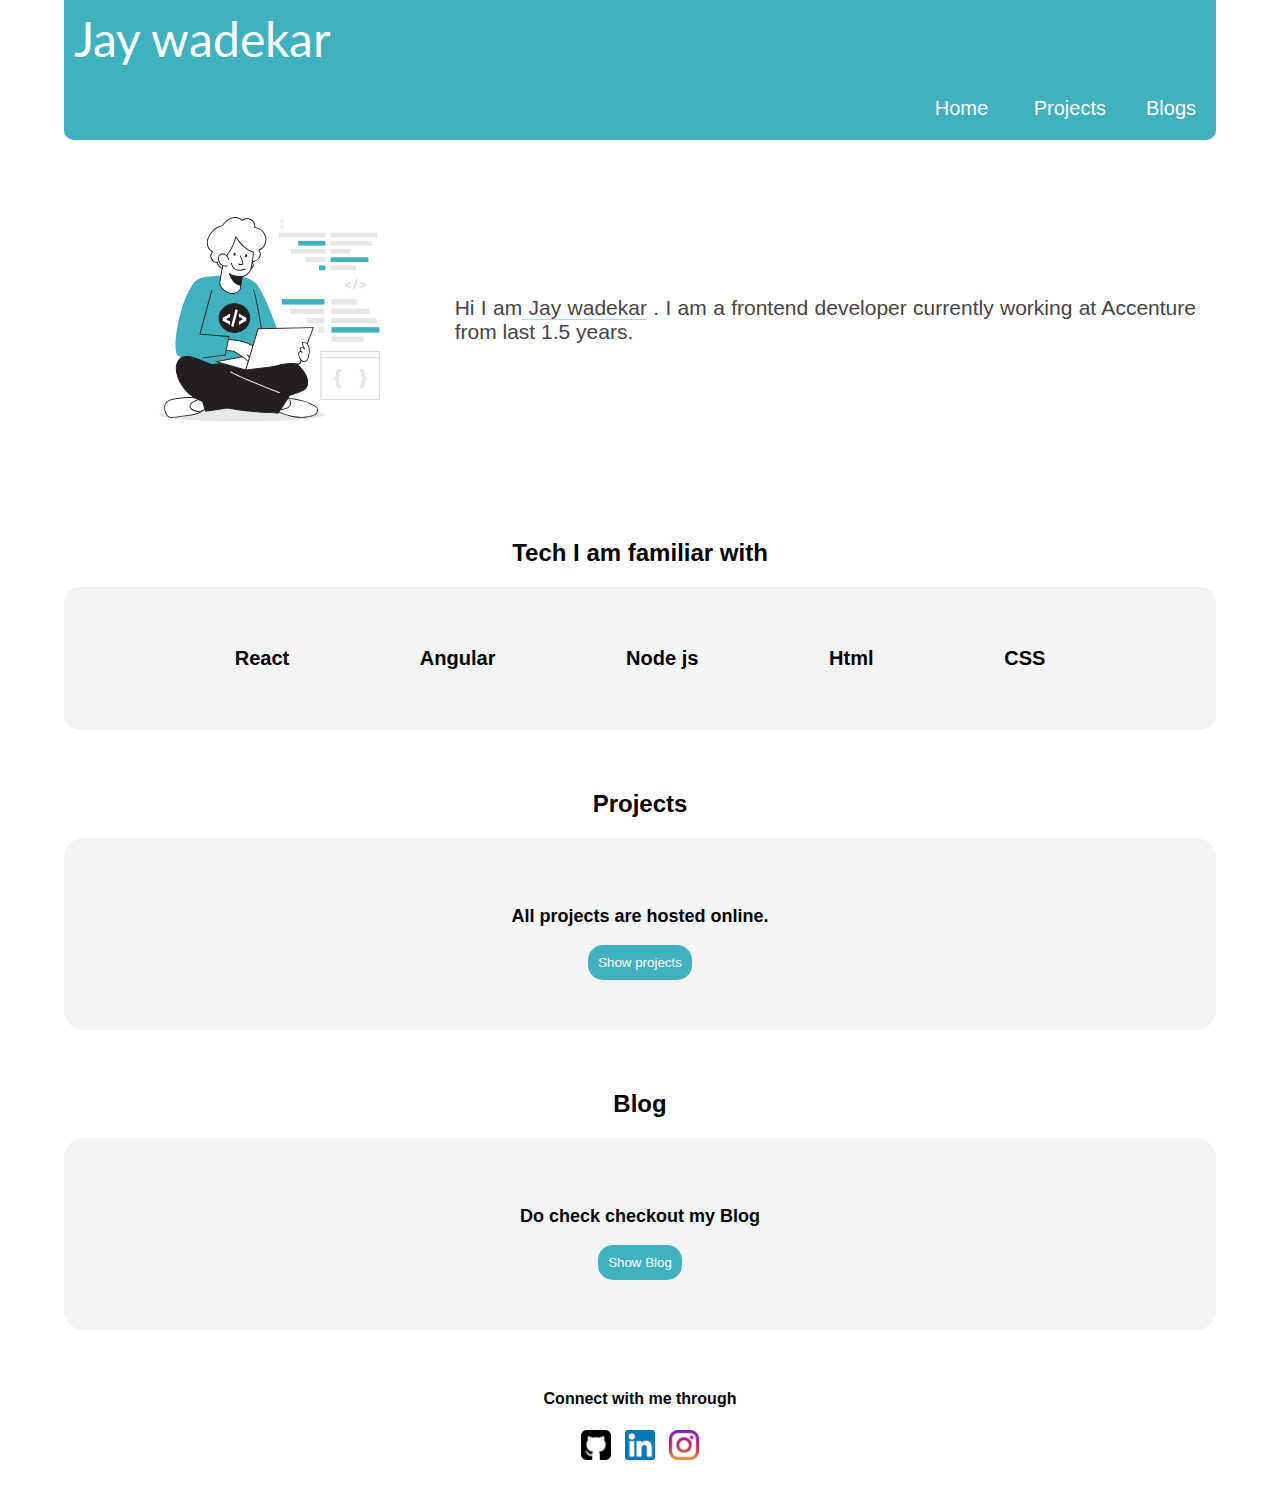
<file: index.html>
<!DOCTYPE html>
<html lang="en">
  <head>
    <meta charset="UTF-8" />
    <meta http-equiv="X-UA-Compatible" content="IE=edge" />
    <meta name="viewport" content="width=device-width, initial-scale=1.0" />
    <title>Jay wadekar portfolio</title>
    <link rel="preconnect" href="https://fonts.googleapis.com" />
    <link rel="preconnect" href="https://fonts.gstatic.com" crossorigin />
    <link rel="stylesheet" href="styles.css" />
    
  </head>
  <body>
    <nav class="navbar">
      <div class="leftSection"><p class="heading">Jay wadekar</p></div>
      <div class="rightSection">
        <a>Home</a> <a href="./projects.html">Projects</a
        ><a href="./blogs.html">Blogs</a>
      </div>
    </nav>
    <section id="intro">
      <img
        src="./images/developer.svg"
        alt="A developer developing application"
        srcset=""
      />
      <p id="introText">
        Hi I am<span id="name"> Jay wadekar</span> . I am a frontend developer
        currently working at Accenture from last 1.5 years.
      </p>
    </section>
    <section id="techSimilarWIth">
      <h2 class="section-heading">Tech I am familiar with</h2>
      <div id="skills">
        <p>React</p>
        <p>Angular</p>
        <p>Node js</p>
        <p>Html</p>
        <p>CSS</p>
      </div>
    </section>
    <section id="projects">
      <h2 class="section-heading">Projects</h2>
      <div class="home-page-card">
        <p class="cardHeading">All projects are hosted online.</p>
        <a href="./projects.html"
          ><button class="customButton">Show projects</button></a
        >
      </div>
    </section>
    <section id="blogs">
      <h2 class="section-heading">Blog</h2>
      <div class="home-page-card">
        <p class="cardHeading">Do check checkout my Blog</p>
        <a href="./blogs.html"
          ><button class="customButton">Show Blog</button></a
        >
      </div>
    </section>
    <footer>
      <h4>Connect with me through</h4>
      <div id="socialMedia">
        <a
          target="_blank"
          href="https://github.com/jaywadekar18"
          class="socialMediaImages"
          title="GitHub"
          ><img
            src="./images/github.png"
            height="30px"
            width="30px"
            alt="Github logo"
            srcset=""
        /></a>
        <a
          target="_blank"
          href="https://in.linkedin.com/in/jay-wadekar-0383b01b3"
          class="socialMediaImages"
          title="Linkdin"
          ><img
            src="./images/linkdin.png"
            height="30px"
            width="30px"
            alt="linkdin logo"
            srcset=""
        /></a>
        <a
          target="_blank"
          href="https://www.instagram.com/jaywadekar18/?hl=en"
          class="socialMediaImages"
          title="Instagram"
          ><img
            src="./images/insta.png"
            height="30px"
            width="30px"
            alt="linkdin logo"
            srcset=""
        /></a>
      </div>
    </footer>
  </body>
</html>
</file>
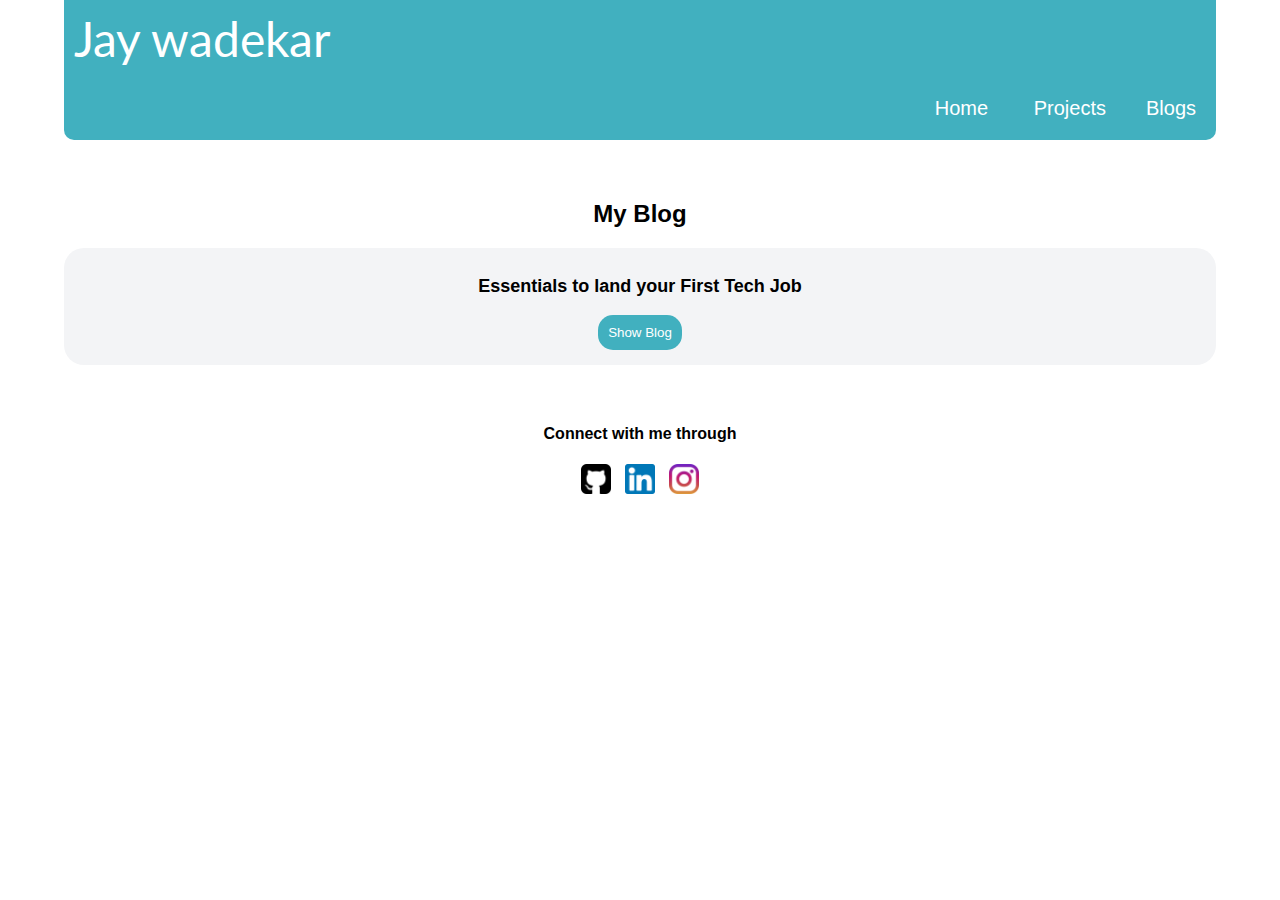
<file: blogs.html>
<!DOCTYPE html>
<html lang="en">
  <head>
    <meta charset="UTF-8" />
    <meta http-equiv="X-UA-Compatible" content="IE=edge" />
    <meta name="viewport" content="width=device-width, initial-scale=1.0" />
    <title>Blogs</title>
    <link rel="stylesheet" href="styles.css" />
  </head>
  <body>
    <nav class="navbar">
      <div class="leftSection"><p class="heading">Jay wadekar</p></div>
      <div class="rightSection">
        <a href="./index.html">Home</a> <a href="./projects.html">Projects</a
        ><a>Blogs</a>
      </div>
    </nav>
    <section id="blogs">
      <h2 class="section-heading">My Blog</h2>
      <div class="card">
        <p class="cardHeading">Essentials to land your First Tech Job</p>
        <a
          href="https://jaywadekar.hashnode.dev/essentials-to-land-your-first-tech-job"
          ><button class="customButton">Show Blog</button></a
        >
      </div>
    </section>
    <footer>
      <h4>Connect with me through</h4>
      <div id="socialMedia">
        <a
          target="_blank"
          href="https://github.com/jaywadekar18"
          class="socialMediaImages"
          title="GitHub"
          ><img
            src="./images/github.png"
            height="30px"
            width="30px"
            alt="Github logo"
            srcset=""
        /></a>
        <a
          target="_blank"
          href="https://in.linkedin.com/in/jay-wadekar-0383b01b3"
          class="socialMediaImages"
          title="Linkdin"
          ><img
            src="./images/linkdin.png"
            height="30px"
            width="30px"
            alt="linkdin logo"
            srcset=""
        /></a>
        <a
          target="_blank"
          href="https://www.instagram.com/jaywadekar18/?hl=en"
          class="socialMediaImages"
          title="Instagram"
          ><img
            src="./images/insta.png"
            height="30px"
            width="30px"
            alt="linkdin logo"
            srcset=""
        /></a>
      </div>
    </footer>
  </body>
</html>
</file>
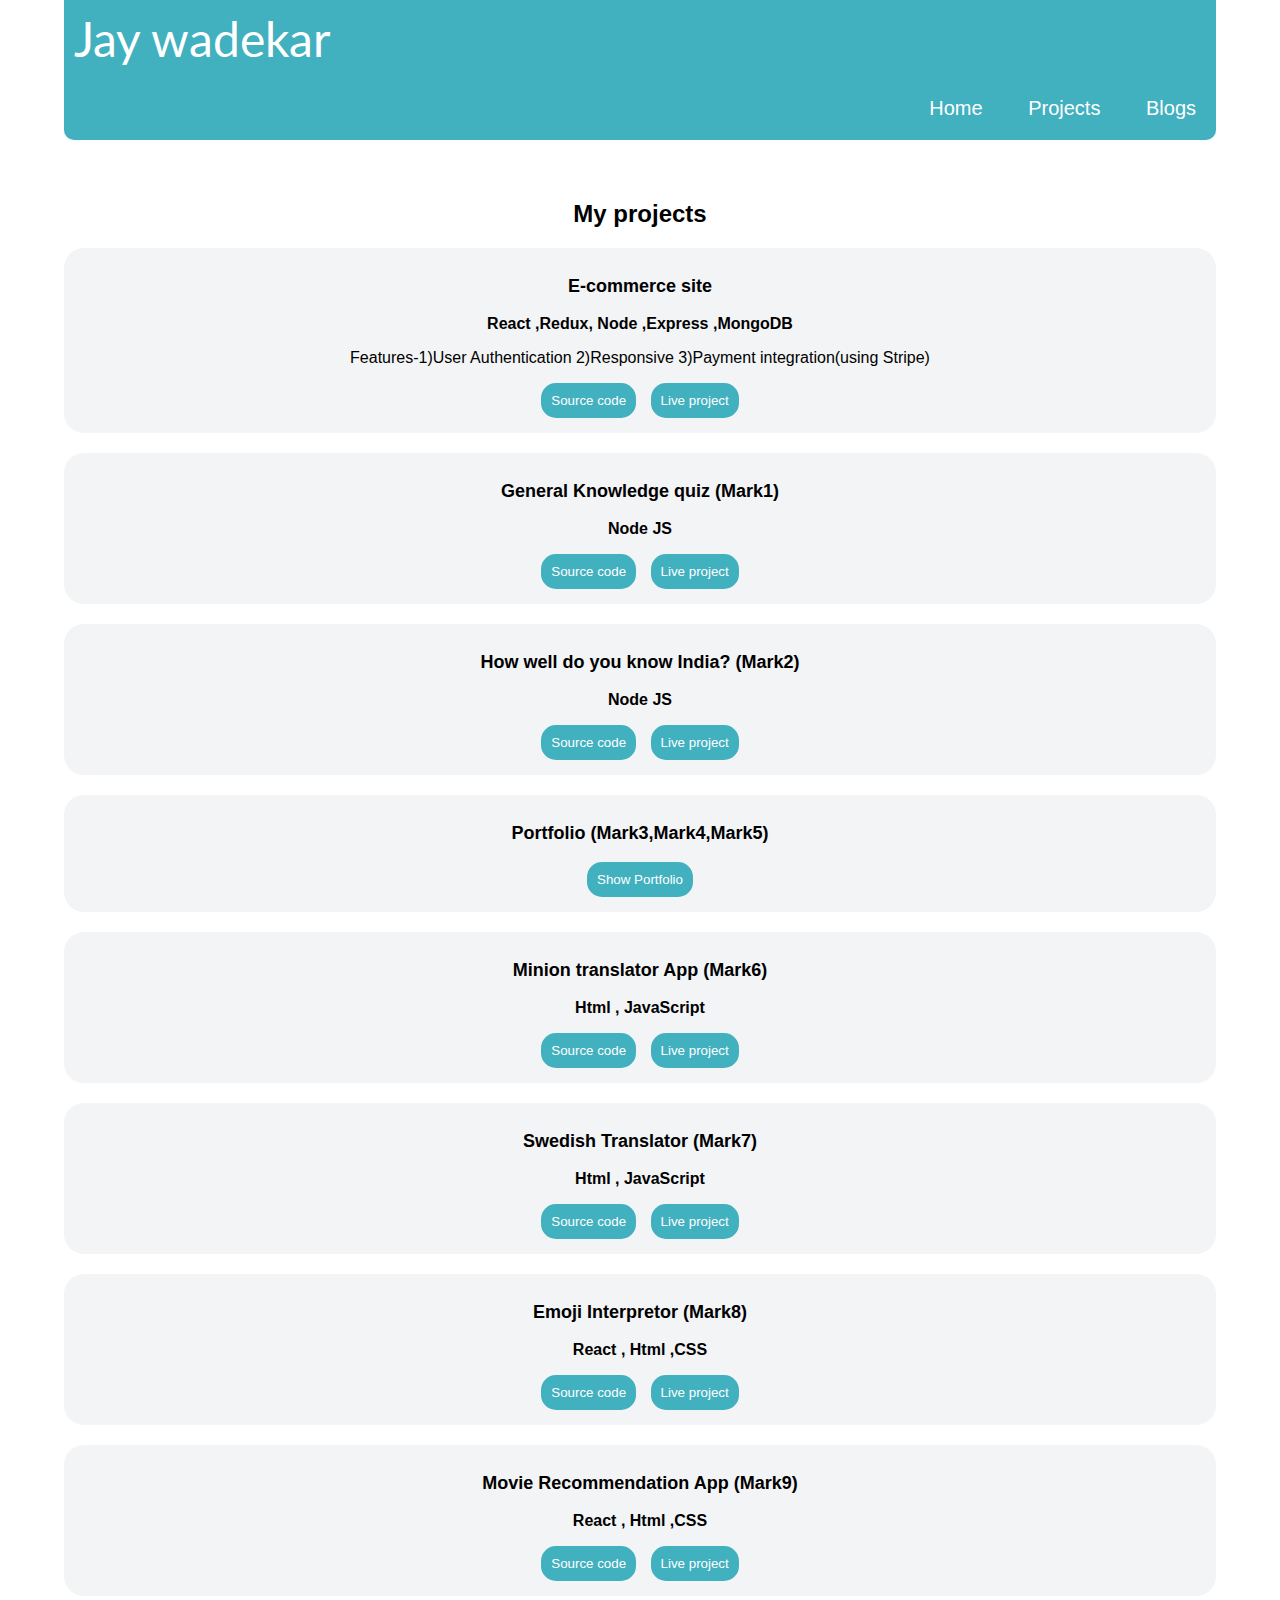
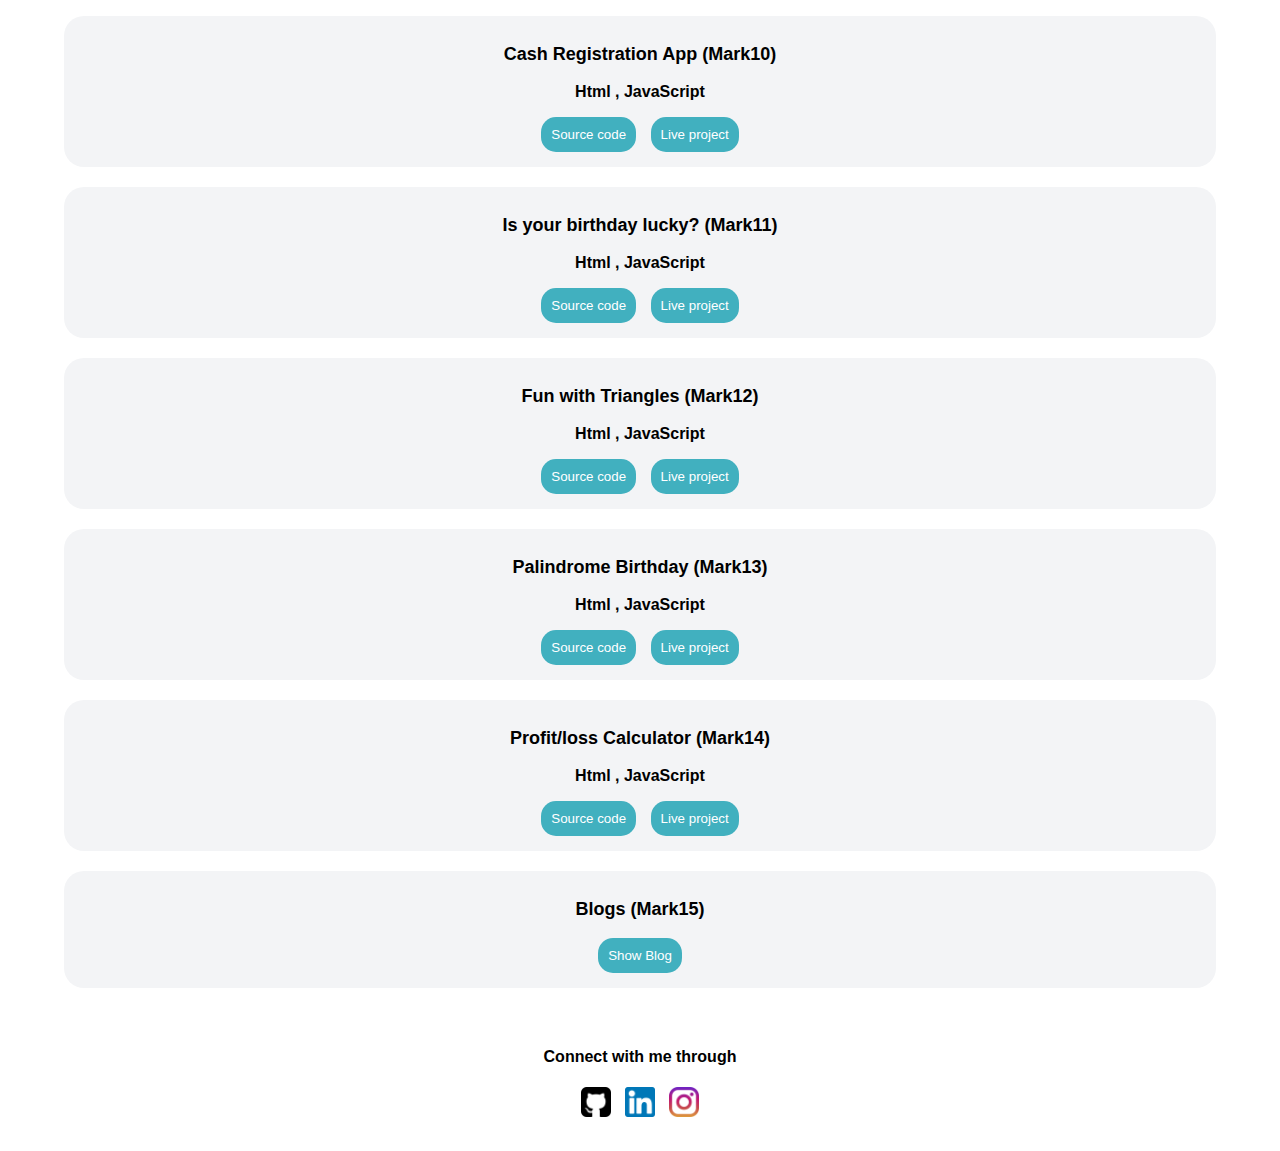
<file: projects.html>
<!DOCTYPE html>
<html lang="en">
  <head>
    <meta charset="UTF-8" />
    <meta http-equiv="X-UA-Compatible" content="IE=edge" />
    <meta name="viewport" content="width=device-width, initial-scale=1.0" />
    <title>Projects</title>
    <link rel="stylesheet" href="styles.css" />
  </head>
  <body>
    <nav class="navbar">
      <div class="leftSection"><p class="heading">Jay wadekar</p></div>
      <div class="rightSection">
        <a href="./index.html">Home</a> <a>Projects</a>
        <a href="./blogs.html">Blogs</a>
      </div>
    </nav>
    <section id="projects">
      <h2 class="section-heading">My projects</h2>
      <div class="card">
        <p class="cardHeading">E-commerce site</p>
        <p id="cardTechStack">React ,Redux, Node ,Express ,MongoDB</p>
        <p class="cardInfo">
          Features-1)User Authentication 2)Responsive 3)Payment
          integration(using Stripe)
        </p>
        <a target="_blank" href="https://github.com/jaywadekar18/e-commerce"
          ><button class="customButton">Source code</button></a
        >
        <a target="_blank" href="https://jaysstore.herokuapp.com/"
          ><button class="customButton">Live project</button></a
        >
      </div>
      <div class="card">
        <p class="cardHeading">General Knowledge quiz (Mark1)</p>
        <p id="cardTechStack">Node JS</p>
        <p class="cardInfo"></p>
        <a
          target="_blank"
          href="https://github.com/jaywadekar18/general-knowledge-quiz"
          ><button class="customButton">Source code</button></a
        >
        <a
          target="_blank"
          href="https://replit.com/@JayWadekar/General-knowledge?embed=true"
          ><button class="customButton">Live project</button></a
        >
      </div>
      <div class="card">
        <p class="cardHeading">How well do you know India? (Mark2)</p>
        <p id="cardTechStack">Node JS</p>
        <p class="cardInfo"></p>
        <a
          target="_blank"
          href="https://github.com/jaywadekar18/How-well-you-know-our-country"
          ><button class="customButton">Source code</button></a
        >
        <a
          target="_blank"
          href="https://replit.com/@JayWadekar/How-well-you-know-our-country?embed=true"
          ><button class="customButton">Live project</button></a
        >
      </div>
      <div class="card">
        <p class="cardHeading">Portfolio (Mark3,Mark4,Mark5)</p>

        <a target="_blank" href="https://jaywadekar.netlify.app/"
          ><button class="customButton">Show Portfolio</button></a
        >
      </div>
      <div class="card">
        <p class="cardHeading">Minion translator App (Mark6)</p>
        <p id="cardTechStack">Html , JavaScript</p>
        <p class="cardInfo"></p>
        <a
          target="_blank"
          href="https://github.com/jaywadekar18/minion-translator-app"
          ><button class="customButton">Source code</button></a
        >
        <a
          target="_blank"
          href="https://minion-translation-to-english-app.netlify.app/"
          ><button class="customButton">Live project</button></a
        >
      </div>
      <div class="card">
        <p class="cardHeading">Swedish Translator (Mark7)</p>
        <p id="cardTechStack">Html , JavaScript</p>
        <p class="cardInfo"></p>
        <a
          target="_blank"
          href="https://github.com/jaywadekar18/swedish-translator"
          ><button class="customButton">Source code</button></a
        >
        <a target="_blank" href="https://swedish-translator.netlify.app/"
          ><button class="customButton">Live project</button></a
        >
      </div>
      <div class="card">
        <p class="cardHeading">Emoji Interpretor (Mark8)</p>
        <p id="cardTechStack">React , Html ,CSS</p>
        <p class="cardInfo"></p>
        <a
          target="_blank"
          href="https://codesandbox.io/s/emoji-interpretor-0snbui"
          ><button class="customButton">Source code</button></a
        >
        <a target="_blank" href="https://0snbui.csb.app/"
          ><button class="customButton">Live project</button></a
        >
      </div>
      <div class="card">
        <p class="cardHeading">Movie Recommendation App (Mark9)</p>
        <p id="cardTechStack">React , Html ,CSS</p>
        <p class="cardInfo"></p>
        <a target="_blank" href="https://codesandbox.io/s/onliiu"
          ><button class="customButton">Source code</button></a
        >
        <a target="_blank" href="https://onliiu.csb.app/"
          ><button class="customButton">Live project</button></a
        >
      </div>
      <div class="card">
        <p class="cardHeading">Cash Registration App (Mark10)</p>
        <p id="cardTechStack">Html , JavaScript</p>
        <p class="cardInfo"></p>
        <a
          target="_blank"
          href="https://github.com/jaywadekar18/cash-registration-app"
          ><button class="customButton">Source code</button></a
        >
        <a target="_blank" href="https://cash-registration-app.netlify.app/"
          ><button class="customButton">Live project</button></a
        >
      </div>
      <div class="card">
        <p class="cardHeading">Is your birthday lucky? (Mark11)</p>
        <p id="cardTechStack">Html , JavaScript</p>
        <p class="cardInfo"></p>
        <a
          target="_blank"
          href="https://github.com/jaywadekar18/is-your-bday-lucky"
          ><button class="customButton">Source code</button></a
        >
        <a
          target="_blank"
          href="https://your-birthday-lucky-or-not.netlify.app/"
          ><button class="customButton">Live project</button></a
        >
      </div>
      <div class="card">
        <p class="cardHeading">Fun with Triangles (Mark12)</p>
        <p id="cardTechStack">Html , JavaScript</p>
        <p class="cardInfo"></p>
        <a
          target="_blank"
          href="https://github.com/jaywadekar18/triangle-fun-app"
          ><button class="customButton">Source code</button></a
        >
        <a
          target="_blank"
          href="https://triangle-games-app.netlify.app/index.html"
          ><button class="customButton">Live project</button></a
        >
      </div>
      <div class="card">
        <p class="cardHeading">Palindrome Birthday (Mark13)</p>
        <p id="cardTechStack">Html , JavaScript</p>
        <p class="cardInfo"></p>
        <a
          target="_blank"
          href="https://github.com/jaywadekar18/palindrome-bday-app"
          ><button class="customButton">Source code</button></a
        >
        <a
          target="_blank"
          href="https://palindrome-bday-application.netlify.app/"
          ><button class="customButton">Live project</button></a
        >
      </div>
      <div class="card">
        <p class="cardHeading">Profit/loss Calculator (Mark14)</p>
        <p id="cardTechStack">Html , JavaScript</p>
        <p class="cardInfo"></p>
        <a
          target="_blank"
          href="https://github.com/jaywadekar18/profit-loss-app"
          ><button class="customButton">Source code</button></a
        >
        <a target="_blank" href="https://profit-loss-application.netlify.app/"
          ><button class="customButton">Live project</button></a
        >
      </div>
      <div class="card">
        <p class="cardHeading">Blogs (Mark15)</p>

        <a href="./blogs.html"
          ><button class="customButton">Show Blog</button></a
        >
      </div>
    </section>
    <footer>
      <h4>Connect with me through</h4>
      <div id="socialMedia">
        <a
          target="_blank"
          href="https://github.com/jaywadekar18"
          class="socialMediaImages"
          title="GitHub"
          ><img
            src="./images/github.png"
            height="30px"
            width="30px"
            alt="Github logo"
            srcset=""
        /></a>
        <a
          target="_blank"
          href="https://in.linkedin.com/in/jay-wadekar-0383b01b3"
          class="socialMediaImages"
          title="Linkdin"
          ><img
            src="./images/linkdin.png"
            height="30px"
            width="30px"
            alt="linkdin logo"
            srcset=""
        /></a>
        <a
          target="_blank"
          href="https://www.instagram.com/jaywadekar18/?hl=en"
          class="socialMediaImages"
          title="Instagram"
          ><img
            src="./images/insta.png"
            height="30px"
            width="30px"
            alt="linkdin logo"
            srcset=""
        /></a>
      </div>
    </footer>
  </body>
</html>
</file>
<file: styles.css>
@import url('https://fonts.googleapis.com/css2?family=Lato&display=swap');
body {
  font-family: "Open Sans", sans-serif;
  width: 90%;
  margin: 0 auto;
}
#name {
  border-bottom: 1px solid lightblue;
}
.heading {
  font-family: 'Lato', sans-serif;
  text-transform: none;
  font-weight: 400;
  font-size: 3em !important;
}
#techSimilarWIth {
  /* padding: 20px; */
  margin-bottom: 20px;
}
#skills {
  font-weight: bold;
  display: flex;
  justify-content: space-evenly;
  border-radius: 15px;
  background-color: #f3f4f6;
  padding: 40px;
  font-size: 20px;
}
.section-heading {
  text-align: center;
}
#intro {
  display: flex;
  justify-content: center;
  align-items: center;
  padding: 20px;
}
#introText {
  color: rgb(71, 68, 68);
  text-align: justify;
}
#intro img {
  width: 33.33%;
  height: 33.33%;
}
#projects {
  margin-bottom: 20px;
}
#intro p {
  width: 66.66%;
  font-size: 21px;
}
.rightSection {
  text-align: right;
  padding: 20px 0;
  font-size: 20px;
}
.rightSection a {
  margin: 0 20px;
  cursor: pointer;
  color: white;
}
a {
  text-decoration: none;
}
nav {
  background-color: #41b0bf !important;
  color: white;
  margin-bottom: 20px;
  border-radius: 0 0 10px 10px;
}
nav p {
  margin: 0;
  padding: 10px;
}
.card {
  border-radius: 20px;
  padding: 10px;
  background-color: #f3f4f6;
  text-align: center;
  padding-bottom: 15px;
  margin-top: 20px;
}
.home-page-card {
  border-radius: 20px;
  padding: 10px;
  background-color: #f3f4f6;
  text-align: center;
  margin-top: 20px;
  padding: 50px;
}
footer {
  text-align: center;
  margin-top: 60px;
  margin-bottom: 30px;
}
.socialMediaImages {
  margin: 5px;
}
.customButton {
  height: 35px;
  width: auto;
  background-color: #41b0bf !important;
  border-radius: 15px;
  color: white;
  border: none;
  margin: 0 5px;
  padding: 5px 10px;
}
.cardHeading {
  font-size: 18px;
  font-weight: bold;
}
button:hover {
  background-color: #054f59 !important;
  transition: 0.5s;
}
#cardTechStack {
  font-weight: bold;
}

#projects ,#techSimilarWIth ,#blogs{
margin-top: 60px;
}
@media only screen and (max-width: 600px) {
  #skills {
    flex-direction: column;
    text-align: center;
  }
  #intro {
    flex-direction: column;
  }
  #intro p {
    font-size: 18px;
    width: 100%;
  }
  #intro img {
    width: 100%;
  }
  .customButton {
    height: 30px;
  }
  .heading{
    font-size: 2em !important;
  }
  .rightSection{
    padding: 10px 0;
    font-size: 15px;
  }
}
</file>
